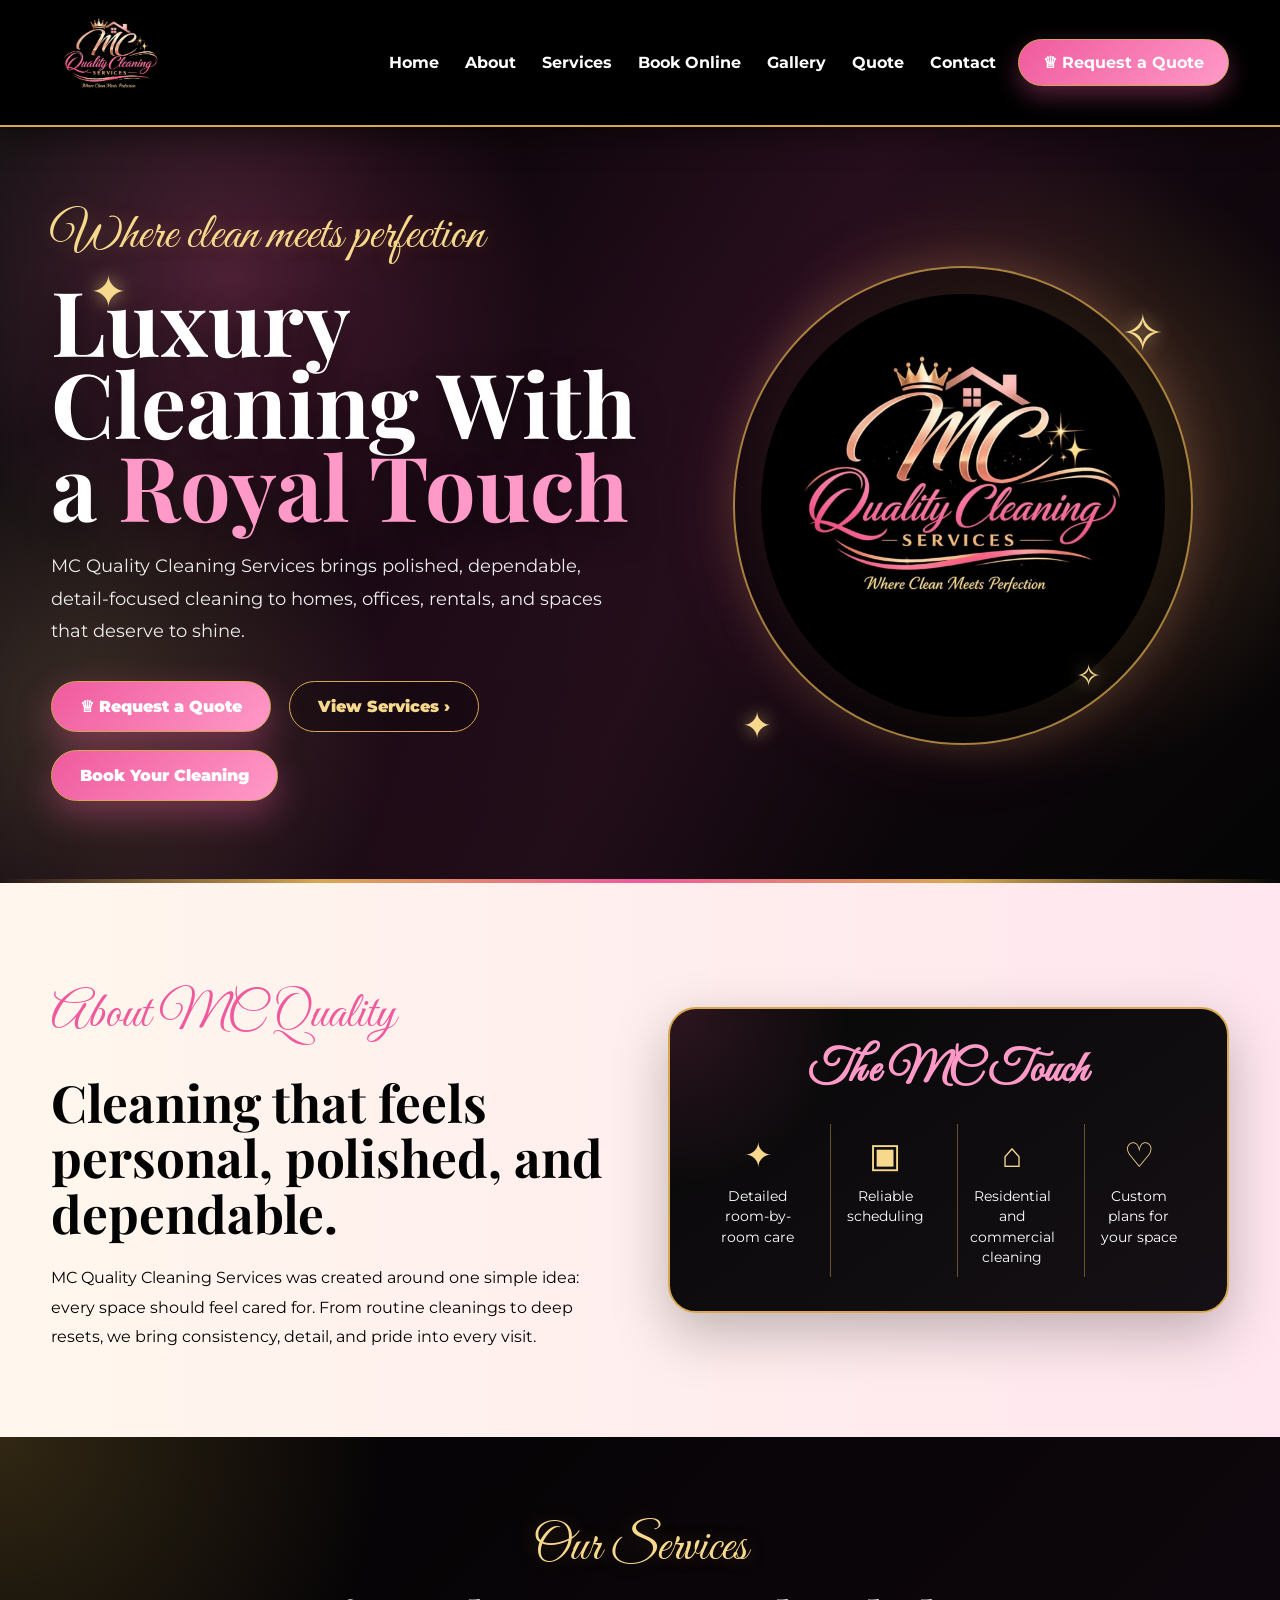
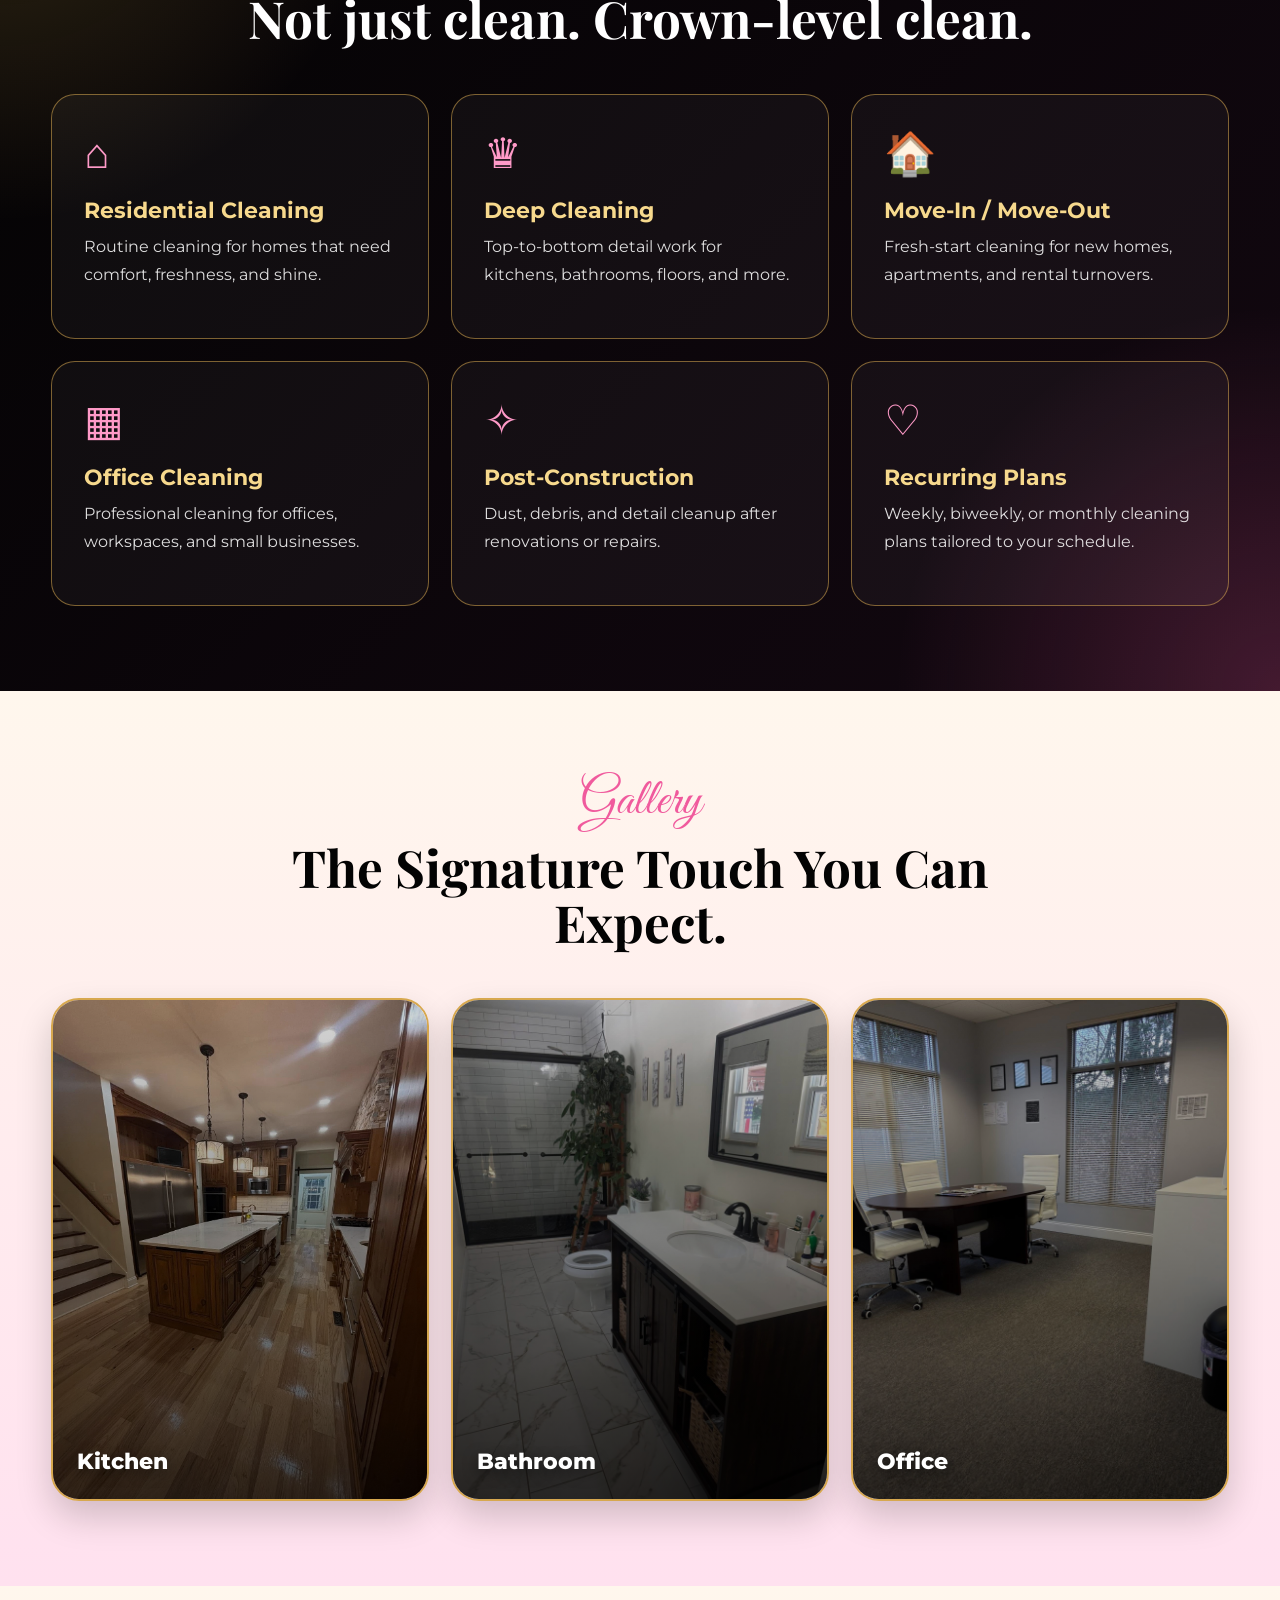
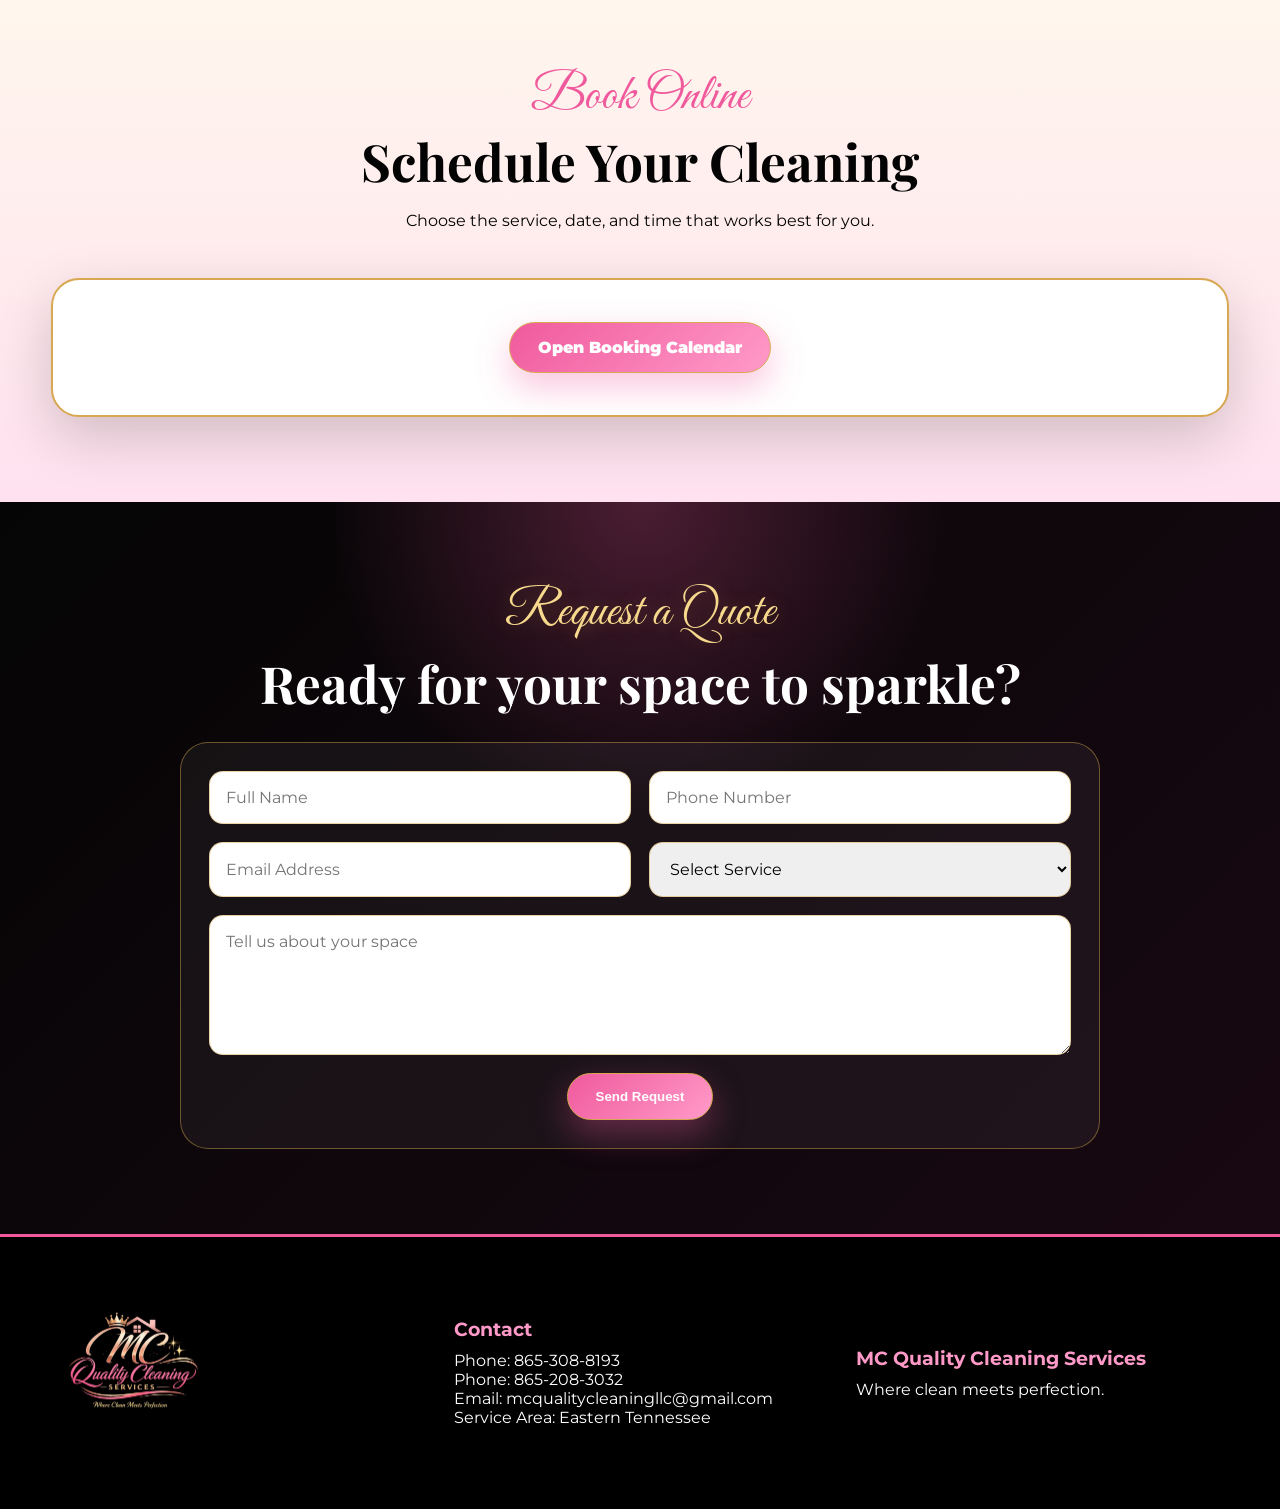
<file: index.html>
<!DOCTYPE html>
<html lang="en">
<head>
  <meta charset="UTF-8" />
  <meta name="viewport" content="width=device-width, initial-scale=1.0" />

  <title>MC Quality Cleaning Services</title>

  <link rel="preconnect" href="https://fonts.googleapis.com">
  <link rel="preconnect" href="https://fonts.gstatic.com" crossorigin>
  <link href="https://fonts.googleapis.com/css2?family=Great+Vibes&family=Playfair+Display:wght@600;700;800&family=Montserrat:wght@400;600;700;800;900&display=swap" rel="stylesheet">

  <style>
    :root {
      --black: #030303;
      --charcoal: #10080d;
      --pink: #f05a9d;
      --rose: #ff9ac8;
      --gold: #d7a84f;
      --soft-gold: #f7d98d;
      --cream: #fff7ed;
      --white: #ffffff;
      --blush: #ffe1ef;
    }

    * {
      margin: 0;
      padding: 0;
      box-sizing: border-box;
    }

    html {
      scroll-behavior: smooth;
    }

    body {
      font-family: "Montserrat", sans-serif;
      color: var(--black);
      background: var(--cream);
      overflow-x: hidden;
    }

    .container {
      width: min(1180px, 92%);
      margin: auto;
    }

    /* NAV */

    .top-bar {
      position: sticky;
      top: 0;
      z-index: 999;
      background: #000;
      border-bottom: 2px solid var(--gold);
      box-shadow: 0 10px 30px rgba(0,0,0,.45);
    }

    .nav-wrap {
      min-height: 86px;
      display: flex;
      align-items: center;
      justify-content: space-between;
      position: relative;
    }

    .brand img {
      width: 120px;
      display: block;
    }

    .menu-check {
      display: none;
    }

    .menu-toggle {
      display: none;
      color: var(--white);
      font-size: 34px;
      cursor: pointer;
    }

    .nav-menu {
      display: flex;
      align-items: center;
      gap: 18px;
    }

    .nav-menu a,
    .gallery-summary {
      color: var(--white);
      text-decoration: none;
      font-weight: 700;
      padding: 8px 4px;
      position: relative;
      cursor: pointer;
      list-style: none;
      display: inline-block;
    }

    .gallery-summary::-webkit-details-marker {
      display: none;
    }

    .nav-menu a::after,
    .gallery-summary::after {
      content: "";
      position: absolute;
      left: 0;
      bottom: 0;
      width: 0;
      height: 3px;
      background: var(--pink);
      transition: .25s;
    }

    .nav-menu a:hover,
    .gallery-summary:hover {
      color: var(--rose);
    }

    .nav-menu a:hover::after,
    .gallery-summary:hover::after {
      width: 100%;
    }

    .gallery-dropdown {
      position: relative;
    }

    .gallery-menu {
      display: none;
      position: absolute;
      top: 36px;
      left: 0;
      min-width: 170px;
      background: #000;
      border: 1px solid var(--gold);
      border-radius: 16px;
      padding: 10px;
      box-shadow: 0 14px 30px rgba(0,0,0,.45);
      z-index: 1000;
    }

    .gallery-dropdown[open] .gallery-menu {
      display: block;
    }

    .gallery-menu a {
      display: block;
      padding: 10px 14px;
      border-radius: 12px;
      white-space: nowrap;
    }

    .gallery-menu a::after {
      display: none;
    }

    .gallery-menu a:hover {
      background: linear-gradient(135deg, var(--pink), var(--rose));
      color: var(--white);
    }

    .nav-cta {
      background: linear-gradient(135deg, var(--pink), var(--rose));
      padding: 13px 24px !important;
      border-radius: 999px;
      color: var(--white) !important;
      border: 1px solid var(--gold);
      box-shadow: 0 10px 24px rgba(240,90,157,.35);
    }

    .nav-cta::after {
      display: none;
    }

    /* HERO */

    .hero {
      position: relative;
      min-height: 84vh;
      display: flex;
      align-items: center;
      color: var(--white);
      overflow: hidden;
      background:
        radial-gradient(circle at 18% 20%, rgba(240,90,157,.28), transparent 26%),
        radial-gradient(circle at 82% 45%, rgba(216,168,79,.28), transparent 28%),
        linear-gradient(135deg, #020202 0%, #160812 45%, #050505 100%);
    }

    .hero::before {
      content: "";
      position: absolute;
      inset: 0;
      background:
        linear-gradient(115deg, rgba(255,255,255,.06), transparent 25%, rgba(240,90,157,.08) 55%, transparent 75%),
        radial-gradient(circle at 8% 78%, rgba(247,217,141,.18), transparent 22%);
      pointer-events: none;
    }

    .hero::after {
      content: "";
      position: absolute;
      left: 0;
      right: 0;
      bottom: 0;
      height: 4px;
      background: linear-gradient(90deg, transparent, var(--gold), var(--pink), var(--gold), transparent);
    }

    .hero-content {
      position: relative;
      z-index: 2;
      display: grid;
      grid-template-columns: 1.05fr .95fr;
      gap: 60px;
      align-items: center;
      padding: 80px 0;
    }

    .script-line {
      font-family: "Great Vibes", cursive;
      color: var(--soft-gold);
      font-size: clamp(2.1rem, 4vw, 4rem);
      line-height: 1;
      margin-bottom: 18px;
      text-shadow: 0 0 20px rgba(216,168,79,.25);
    }

    .hero h1 {
      font-family: "Playfair Display", serif;
      font-size: clamp(3.2rem, 7vw, 6.7rem);
      line-height: .92;
      max-width: 760px;
      margin-bottom: 24px;
      text-shadow: 0 10px 30px rgba(0,0,0,.5);
    }

    .hero h1 span {
      color: var(--rose);
    }

    .hero-text {
      max-width: 660px;
      font-size: 1.12rem;
      line-height: 1.8;
      color: rgba(255,255,255,.92);
    }

    .hero-buttons {
      margin-top: 34px;
      display: flex;
      gap: 18px;
      flex-wrap: wrap;
    }

    .btn {
      display: inline-block;
      border-radius: 999px;
      padding: 15px 28px;
      font-weight: 900;
      text-decoration: none;
      transition: .25s;
    }

    .btn-pink {
      background: linear-gradient(135deg, var(--pink), var(--rose));
      color: var(--white);
      border: 1px solid var(--gold);
      box-shadow: 0 14px 34px rgba(240,90,157,.35);
    }

    .btn-gold {
      color: var(--soft-gold);
      border: 1px solid var(--gold);
      background: rgba(0,0,0,.25);
    }

    .btn:hover {
      transform: translateY(-3px);
    }

    .hero-logo-wrap {
      position: relative;
      display: grid;
      place-items: center;
    }

    .hero-logo-glow {
      position: absolute;
      width: 470px;
      height: 470px;
      border-radius: 50%;
      background:
        radial-gradient(circle, rgba(240,90,157,.26), transparent 58%),
        radial-gradient(circle, rgba(216,168,79,.24), transparent 70%);
      filter: blur(4px);
    }

    .hero-logo-card {
      position: relative;
      width: min(460px, 92vw);
      padding: 26px;
      border-radius: 50%;
      border: 2px solid rgba(216,168,79,.75);
      background: rgba(0,0,0,.35);
      box-shadow:
        0 0 40px rgba(216,168,79,.18),
        0 0 80px rgba(240,90,157,.13);
    }

    .hero-logo-card img {
      width: 100%;
      border-radius: 50%;
      display: block;
    }

    .sparkle {
      position: absolute;
      color: var(--soft-gold);
      text-shadow: 0 0 18px rgba(247,217,141,.7);
      z-index: 3;
    }

    .s1 { top: 18%; left: 7%; font-size: 44px; }
    .s2 { top: 23%; right: 9%; font-size: 52px; }
    .s3 { bottom: 18%; left: 58%; font-size: 36px; }
    .s4 { bottom: 25%; right: 14%; font-size: 30px; }

    /* ABOUT */

    .section {
      padding: 85px 0;
    }

    .about-section {
      background:
        linear-gradient(90deg, rgba(255,247,237,.95), rgba(255,225,239,.78));
    }

    .split {
      display: grid;
      grid-template-columns: 1fr 1fr;
      gap: 55px;
      align-items: center;
    }

    .script-dark {
      font-family: "Great Vibes", cursive;
      color: var(--pink);
      font-size: clamp(2rem, 4vw, 3.5rem);
      line-height: 1;
      margin-bottom: 12px;
    }

    h2 {
      font-family: "Playfair Display", serif;
      font-size: clamp(2.4rem, 4vw, 4rem);
      line-height: 1.08;
      margin-bottom: 22px;
    }

    .about-section p {
      line-height: 1.85;
    }

    .touch-card {
      background:
        radial-gradient(circle at top left, rgba(240,90,157,.16), transparent 28%),
        linear-gradient(145deg, #080808, #151015);
      color: var(--white);
      border: 2px solid var(--gold);
      border-radius: 28px;
      padding: 34px;
      box-shadow: 0 20px 55px rgba(0,0,0,.25);
    }

    .touch-card h3 {
      font-family: "Great Vibes", cursive;
      color: var(--rose);
      font-size: 2.8rem;
      text-align: center;
      margin-bottom: 25px;
    }

    .touch-items {
      display: grid;
      grid-template-columns: repeat(4, 1fr);
      gap: 18px;
      text-align: center;
    }

    .touch-item {
      border-left: 1px solid rgba(216,168,79,.45);
      padding: 10px;
    }

    .touch-item:first-child {
      border-left: none;
    }

    .touch-item span {
      display: block;
      color: var(--soft-gold);
      font-size: 34px;
      margin-bottom: 10px;
    }

    .touch-item p {
      font-size: .9rem;
      line-height: 1.4;
    }

    /* SERVICES */

    .services-section {
      background:
        radial-gradient(circle at top left, rgba(216,168,79,.22), transparent 25%),
        radial-gradient(circle at bottom right, rgba(240,90,157,.22), transparent 25%),
        linear-gradient(135deg, #030303, #130811);
      color: var(--white);
    }

    .section-title {
      text-align: center;
      max-width: 850px;
      margin: 0 auto 48px;
    }

    .service-grid {
      display: grid;
      grid-template-columns: repeat(3, 1fr);
      gap: 22px;
    }

    .service-card {
      background: rgba(255,255,255,.04);
      border: 1px solid rgba(216,168,79,.55);
      border-radius: 24px;
      padding: 32px;
      min-height: 245px;
      transition: .25s;
      position: relative;
      overflow: hidden;
    }

    .service-card::before {
      content: "";
      position: absolute;
      inset: 0;
      background: linear-gradient(135deg, rgba(240,90,157,.12), transparent 45%);
      opacity: 0;
      transition: .25s;
    }

    .service-card:hover {
      transform: translateY(-8px);
      border-color: var(--pink);
      box-shadow: 0 20px 45px rgba(0,0,0,.35);
    }

    .service-card:hover::before {
      opacity: 1;
    }

    .service-card span,
    .service-card h3,
    .service-card p {
      position: relative;
      z-index: 2;
    }

    .service-card span {
      color: var(--rose);
      font-size: 42px;
    }

    .service-card h3 {
      color: var(--soft-gold);
      margin: 18px 0 10px;
      font-size: 1.35rem;
    }

    .service-card p {
      color: rgba(255,255,255,.86);
      line-height: 1.7;
    }

    /* GALLERY */

    .gallery-section {
      background: linear-gradient(180deg, var(--cream), var(--blush));
    }

    .gallery-grid {
      display: grid;
      grid-template-columns: repeat(3, 1fr);
      gap: 22px;
    }

    .gallery-box {
      position: relative;
      overflow: hidden;
      min-height: 180px;
      border-radius: 28px;
      border: 2px solid var(--gold);
      box-shadow: 0 16px 35px rgba(0,0,0,.18);
      text-decoration: none;
      color: inherit;
    }

    .gallery-box img {
      width: 100%;
      height: 100%;
      object-fit: cover;
      display: block;
      transition: transform .4s ease;
    }

    .gallery-box:hover img {
      transform: scale(1.05);
    }

    .gallery-overlay {
      position: absolute;
      inset: 0;
      background:
        linear-gradient(
          to top,
          rgba(0,0,0,.75),
          rgba(0,0,0,.15)
        );
      display: flex;
      align-items: flex-end;
      padding: 24px;
    }

    .gallery-overlay h3 {
      color: var(--white);
      font-size: 1.4rem;
      font-weight: 800;
      text-shadow: 0 4px 14px rgba(0,0,0,.5);
    }

    /* BOOKING */

    .booking-section {
      background: linear-gradient(180deg, var(--cream), var(--blush));
      text-align: center;
    }

    .booking-box {
      background: #fff;
      border: 2px solid var(--gold);
      border-radius: 28px;
      padding: 42px;
      box-shadow: 0 20px 55px rgba(0,0,0,.18);
    }

    /* QUOTE */

    .quote-section {
      color: var(--white);
      background:
        radial-gradient(circle at 50% 0%, rgba(240,90,157,.28), transparent 32%),
        linear-gradient(135deg, #050505, #180812);
    }

    .quote-box {
      max-width: 920px;
      margin: auto;
      text-align: center;
    }

    form {
      display: grid;
      grid-template-columns: repeat(2, 1fr);
      gap: 18px;
      margin-top: 30px;
      background: rgba(255,255,255,.05);
      border: 1px solid rgba(216,168,79,.45);
      border-radius: 28px;
      padding: 28px;
    }

    input,
    select,
    textarea {
      padding: 16px;
      border-radius: 14px;
      border: 1px solid rgba(216,168,79,.5);
      font: inherit;
      outline: none;
    }

    textarea {
      min-height: 140px;
      grid-column: 1 / -1;
    }

    form button {
      border: none;
      cursor: pointer;
      grid-column: 1 / -1;
      justify-self: center;
    }

    /* FOOTER */

    .footer {
      background: #000;
      color: var(--white);
      padding: 50px 0;
      border-top: 3px solid var(--pink);
    }

    .footer-grid {
      display: grid;
      grid-template-columns: 1fr 1fr 1fr;
      gap: 30px;
      align-items: center;
    }

    .footer img {
      width: 165px;
    }

    .footer h3 {
      color: var(--rose);
      margin-bottom: 10px;
    }

    /* MOBILE */

    @media (max-width: 900px) {
      .menu-toggle {
        display: block;
      }

      .nav-menu {
        display: none;
        position: absolute;
        top: 86px;
        right: 0;
        flex-direction: column;
        align-items: stretch;
        gap: 10px;
        background: #000;
        border: 1px solid var(--gold);
        border-radius: 18px;
        width: 245px;
        padding: 18px;
      }

      .menu-check:checked ~ .nav-menu {
        display: flex;
      }

      .gallery-dropdown {
        width: 100%;
      }

      .gallery-menu {
        position: static;
        margin-top: 8px;
        min-width: 100%;
      }

      .hero-content,
      .split,
      .service-grid,
      .gallery-grid,
      .footer-grid,
      form {
        grid-template-columns: 1fr;
      }

      .hero-content {
        text-align: center;
        padding: 60px 0;
      }

      .hero-buttons {
        justify-content: center;
      }

      .hero-logo-card {
        width: min(340px, 85vw);
      }

      .touch-items {
        grid-template-columns: repeat(2, 1fr);
      }

      .touch-item {
        border-left: none;
        border-top: 1px solid rgba(216,168,79,.35);
      }

      .hero h1 {
        letter-spacing: -1px;
      }
    }

    @media (max-width: 520px) {
      .brand img {
        width: 100px;
      }

      .hero h1 {
        font-size: 3rem;
      }

      .touch-items {
        grid-template-columns: 1fr;
      }

      .section {
        padding: 65px 0;
      }
    }
  </style>
</head>

<body>

<header class="top-bar">
  <div class="container nav-wrap">
    <a href="#home" class="brand">
      <img src="assets/mc-logo.JPEG" alt="MC Quality Cleaning Services Logo">
    </a>

    <input type="checkbox" id="menuCheck" class="menu-check">
    <label for="menuCheck" class="menu-toggle">☰</label>

    <nav class="nav-menu">
      <a href="#home">Home</a>
      <a href="#about">About</a>
      <a href="#services">Services</a>
      <a href="#booking">Book Online</a>

      <details class="gallery-dropdown">
        <summary class="gallery-summary">Gallery</summary>
        <div class="gallery-menu">
          <a href="kitchen.html">Kitchen</a>
          <a href="bathroom.html">Bathroom</a>
          <a href="office.html">Office</a>
        </div>
      </details>

      <a href="#quote">Quote</a>
      <a href="#contact">Contact</a>
      <a href="#quote" class="nav-cta">♕ Request a Quote</a>
    </nav>
  </div>
</header>

<section id="home" class="hero">
  <div class="sparkle s1">✦</div>
  <div class="sparkle s2">✧</div>
  <div class="sparkle s3">✦</div>
  <div class="sparkle s4">✧</div>

  <div class="container hero-content">
    <div>
      <p class="script-line">Where clean meets perfection</p>

      <h1>
        Luxury Cleaning With a <span>Royal Touch</span>
      </h1>

      <p class="hero-text">
        MC Quality Cleaning Services brings polished, dependable, detail-focused cleaning
        to homes, offices, rentals, and spaces that deserve to shine.
      </p>

      <div class="hero-buttons">
        <a href="#quote" class="btn btn-pink">♕ Request a Quote</a>
        <a href="#services" class="btn btn-gold">View Services ›</a>
        <a href="http://mc-quality-cleaning.square.site/" target="_blank" class="btn btn-pink">
          Book Your Cleaning
        </a>
      </div>
    </div>

    <div class="hero-logo-wrap">
      <div class="hero-logo-glow"></div>

      <div class="hero-logo-card">
        <img src="assets/mc-logo.JPEG" alt="MC Quality Cleaning Services Logo">
      </div>
    </div>
  </div>
</section>

<section id="about" class="section about-section">
  <div class="container split">
    <div>
      <p class="script-dark">About MC Quality</p>

      <h2>
        Cleaning that feels personal, polished, and dependable.
      </h2>

      <p>
        MC Quality Cleaning Services was created around one simple idea:
        every space should feel cared for. From routine cleanings to deep resets,
        we bring consistency, detail, and pride into every visit.
      </p>
    </div>

    <div class="touch-card">
      <h3>The MC Touch</h3>

      <div class="touch-items">
        <div class="touch-item">
          <span>✦</span>
          <p>Detailed room-by-room care</p>
        </div>

        <div class="touch-item">
          <span>▣</span>
          <p>Reliable scheduling</p>
        </div>

        <div class="touch-item">
          <span>⌂</span>
          <p>Residential and commercial cleaning</p>
        </div>

        <div class="touch-item">
          <span>♡</span>
          <p>Custom plans for your space</p>
        </div>
      </div>
    </div>
  </div>
</section>

<section id="services" class="section services-section">
  <div class="container">
    <div class="section-title">
      <p class="script-line">Our Services</p>
      <h2>Not just clean. Crown-level clean.</h2>
    </div>

    <div class="service-grid">
      <div class="service-card">
        <span>⌂</span>
        <h3>Residential Cleaning</h3>
        <p>Routine cleaning for homes that need comfort, freshness, and shine.</p>
      </div>

      <div class="service-card">
        <span>♛</span>
        <h3>Deep Cleaning</h3>
        <p>Top-to-bottom detail work for kitchens, bathrooms, floors, and more.</p>
      </div>

      <div class="service-card">
        <span>🏠</span>
        <h3>Move-In / Move-Out</h3>
        <p>Fresh-start cleaning for new homes, apartments, and rental turnovers.</p>
      </div>

      <div class="service-card">
        <span>▦</span>
        <h3>Office Cleaning</h3>
        <p>Professional cleaning for offices, workspaces, and small businesses.</p>
      </div>

      <div class="service-card">
        <span>✧</span>
        <h3>Post-Construction</h3>
        <p>Dust, debris, and detail cleanup after renovations or repairs.</p>
      </div>

      <div class="service-card">
        <span>♡</span>
        <h3>Recurring Plans</h3>
        <p>Weekly, biweekly, or monthly cleaning plans tailored to your schedule.</p>
      </div>
    </div>
  </div>
</section>

<section id="gallery" class="section gallery-section">
  <div class="container">
    <div class="section-title">
      <p class="script-dark">Gallery</p>
      <h2>The Signature Touch You Can Expect.</h2>
    </div>

    <div class="gallery-grid">

      <a href="kitchen.html" class="gallery-box">
        <img src="assets/IMG_0409.jpeg" alt="Kitchen Cleaning">
        <div class="gallery-overlay">
          <h3>Kitchen</h3>
        </div>
      </a>

      <a href="bathroom.html" class="gallery-box">
        <img src="assets/IMG_9296.JPEG" alt="Bathroom Cleaning">
        <div class="gallery-overlay">
          <h3>Bathroom</h3>
        </div>
      </a>

      <a href="office.html" class="gallery-box">
        <img src="assets/IMG_9297.JPEG" alt="Office Cleaning">
        <div class="gallery-overlay">
          <h3>Office</h3>
        </div>
      </a>

    </div>
  </div>
</section>

<section id="booking" class="section booking-section">
  <div class="container">
    <div class="section-title">
      <p class="script-dark">Book Online</p>
      <h2>Schedule Your Cleaning</h2>
      <p>Choose the service, date, and time that works best for you.</p>
    </div>

    <div class="booking-box">
      <a href="http://mc-quality-cleaning.square.site/" target="_blank" class="btn btn-pink">
        Open Booking Calendar
      </a>
    </div>
  </div>
</section>

<section id="quote" class="section quote-section">
  <div class="container">
    <div class="quote-box">
      <p class="script-line">Request a Quote</p>

      <h2>Ready for your space to sparkle?</h2>

      <form action="https://api.web3forms.com/submit" method="POST">
        <input type="hidden" name="access_key" value="490d614a-5af8-4980-935e-e61d4a7e421d">

        <input type="text" name="name" placeholder="Full Name" required>
        <input type="tel" name="phone" placeholder="Phone Number">
        <input type="email" name="email" placeholder="Email Address" required>

        <select name="service" required>
          <option value="">Select Service</option>
          <option>Residential Cleaning</option>
          <option>Deep Cleaning</option>
          <option>Move-In / Move-Out</option>
          <option>Office Cleaning</option>
          <option>Post-Construction</option>
          <option>Recurring Cleaning</option>
        </select>

        <textarea name="message" placeholder="Tell us about your space"></textarea>

        <button class="btn btn-pink" type="submit">
          Send Request
        </button>
      </form>
    </div>
  </div>
</section>

<footer id="contact" class="footer">
  <div class="container footer-grid">
    <img src="assets/mc-logo.JPEG" alt="MC Quality Cleaning Services Logo">

    <div>
      <h3>Contact</h3>
      <p>Phone: 865-308-8193</p>
      <p>Phone: 865-208-3032</p>
      <p>Email: mcqualitycleaningllc@gmail.com</p>
      <p>Service Area: Eastern Tennessee</p>
    </div>

    <div>
      <h3>MC Quality Cleaning Services</h3>
      <p>Where clean meets perfection.</p>
    </div>
  </div>
</footer>

</body>
</html>
</file>
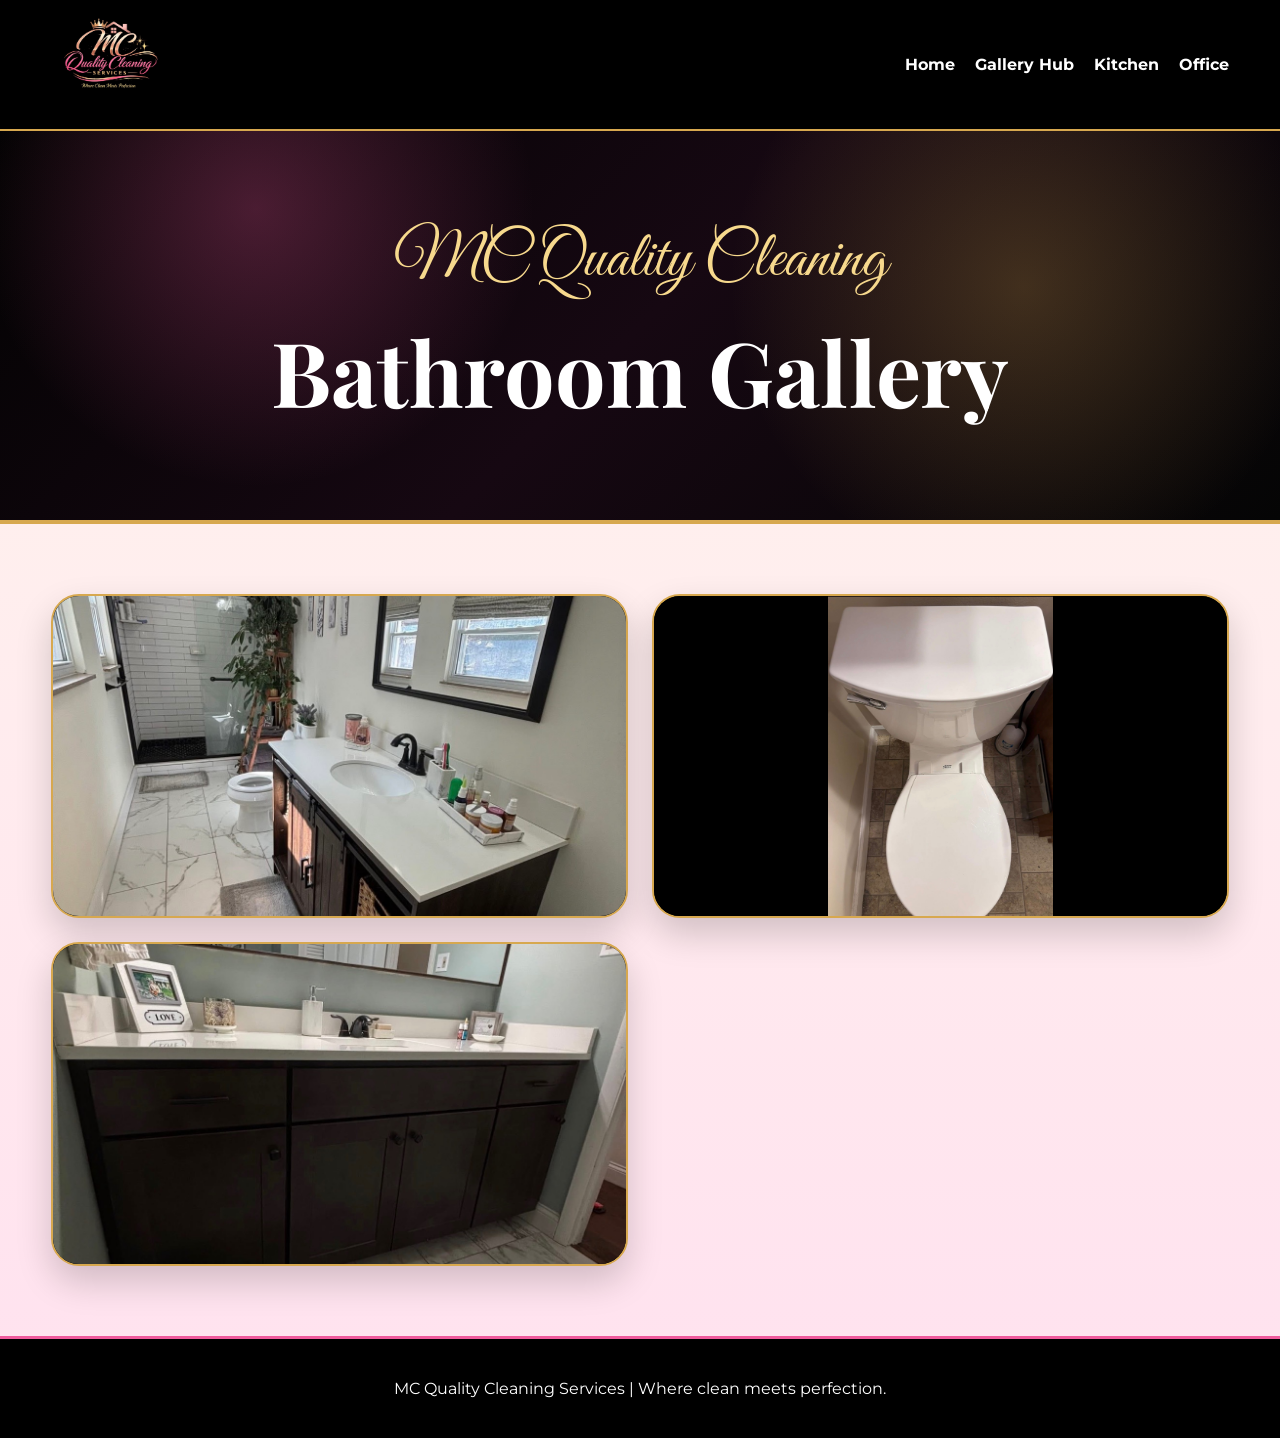
<file: bathroom.html>
<!DOCTYPE html>
<html lang="en">
<head>
  <meta charset="UTF-8" />
  <meta name="viewport" content="width=device-width, initial-scale=1.0" />

  <title>Bathroom Gallery | MC Quality Cleaning</title>

  <link rel="preconnect" href="https://fonts.googleapis.com">
  <link rel="preconnect" href="https://fonts.gstatic.com" crossorigin>
  <link href="https://fonts.googleapis.com/css2?family=Great+Vibes&family=Playfair+Display:wght@600;700;800&family=Montserrat:wght@400;600;700;800;900&display=swap" rel="stylesheet">

  <style>

    :root {
      --black: #030303;
      --pink: #f05a9d;
      --rose: #ff9ac8;
      --gold: #d7a84f;
      --soft-gold: #f7d98d;
      --cream: #fff7ed;
      --white: #ffffff;
      --blush: #ffe1ef;
    }

    * {
      margin: 0;
      padding: 0;
      box-sizing: border-box;
    }

    body {
      font-family: "Montserrat", sans-serif;
      background: linear-gradient(180deg, var(--cream), var(--blush));
      color: var(--black);
    }

    .container {
      width: min(1180px, 92%);
      margin: auto;
    }

    .top-bar {
      position: sticky;
      top: 0;
      z-index: 999;
      background: #000;
      border-bottom: 2px solid var(--gold);
    }

    .nav-wrap {
      min-height: 86px;
      display: flex;
      justify-content: space-between;
      align-items: center;
    }

    .brand img {
      width: 120px;
    }

    .nav-menu {
      display: flex;
      align-items: center;
      gap: 20px;
    }

    .nav-menu a {
      color: var(--white);
      text-decoration: none;
      font-weight: 700;
    }

    .nav-menu a:hover {
      color: var(--rose);
    }

    .hero-gallery {
      padding: 90px 0;
      text-align: center;
      color: var(--white);
      background:
        radial-gradient(circle at 20% 20%, rgba(240,90,157,.28), transparent 26%),
        radial-gradient(circle at 80% 40%, rgba(216,168,79,.25), transparent 28%),
        linear-gradient(135deg, #020202, #160812, #050505);
      border-bottom: 4px solid var(--gold);
    }

    .script-line {
      font-family: "Great Vibes", cursive;
      color: var(--soft-gold);
      font-size: clamp(2.2rem, 5vw, 4rem);
      margin-bottom: 10px;
    }

    h1 {
      font-family: "Playfair Display", serif;
      font-size: clamp(3rem, 7vw, 6rem);
    }

    .gallery-page {
      padding: 70px 0;
    }

    .gallery-grid {
      display: grid;
      grid-template-columns: repeat(2, 1fr);
      gap: 24px;
    }

    .gallery-box {
      overflow: hidden;
      border-radius: 28px;
      border: 2px solid var(--gold);
      box-shadow: 0 16px 35px rgba(0,0,0,.18);
      background: #000;
    }

    .gallery-box img {
      width: 100%;
      height: 320px;
      object-fit: cover;
      display: block;
      transition: transform .4s ease;
    }
    .contain-image img {
  object-fit: contain;
  background: #000;
}

    .gallery-box:hover img {
      transform: scale(1.05);
    }

    .footer {
      background: #000;
      color: var(--white);
      padding: 40px 0;
      text-align: center;
      border-top: 3px solid var(--pink);
    }

    @media (max-width: 800px) {
      .gallery-grid {
        grid-template-columns: 1fr;
      }
    }

  </style>
</head>

<body>

<header class="top-bar">
  <div class="container nav-wrap">

    <a href="index.html" class="brand">
      <img src="assets/mc-logo.JPEG">
    </a>

    <nav class="nav-menu">
      <a href="index.html">Home</a>
      <a href="gallery.html">Gallery Hub</a>
      <a href="kitchen.html">Kitchen</a>
      <a href="office.html">Office</a>
    </nav>

  </div>
</header>

<section class="hero-gallery">
  <div class="container">
    <p class="script-line">MC Quality Cleaning</p>
    <h1>Bathroom Gallery</h1>
  </div>
</section>

<section class="gallery-page">
  <div class="container">

    <div class="gallery-grid">

      <div class="gallery-box">
        <img src="assets/IMG_0412.jpeg">
      </div>

     <div class="gallery-box contain-image">
  <img src="assets/bathroom/bathroom_2.JPEG" alt="Bathroom Cleaning">
</div>

      <div class="gallery-box">
        <img src="assets/bathroom/bathroom_3.JPEG">
      </div>

    </div>

  </div>
</section>

<footer class="footer">
  <p>MC Quality Cleaning Services | Where clean meets perfection.</p>
</footer>

</body>
</html>
</file>
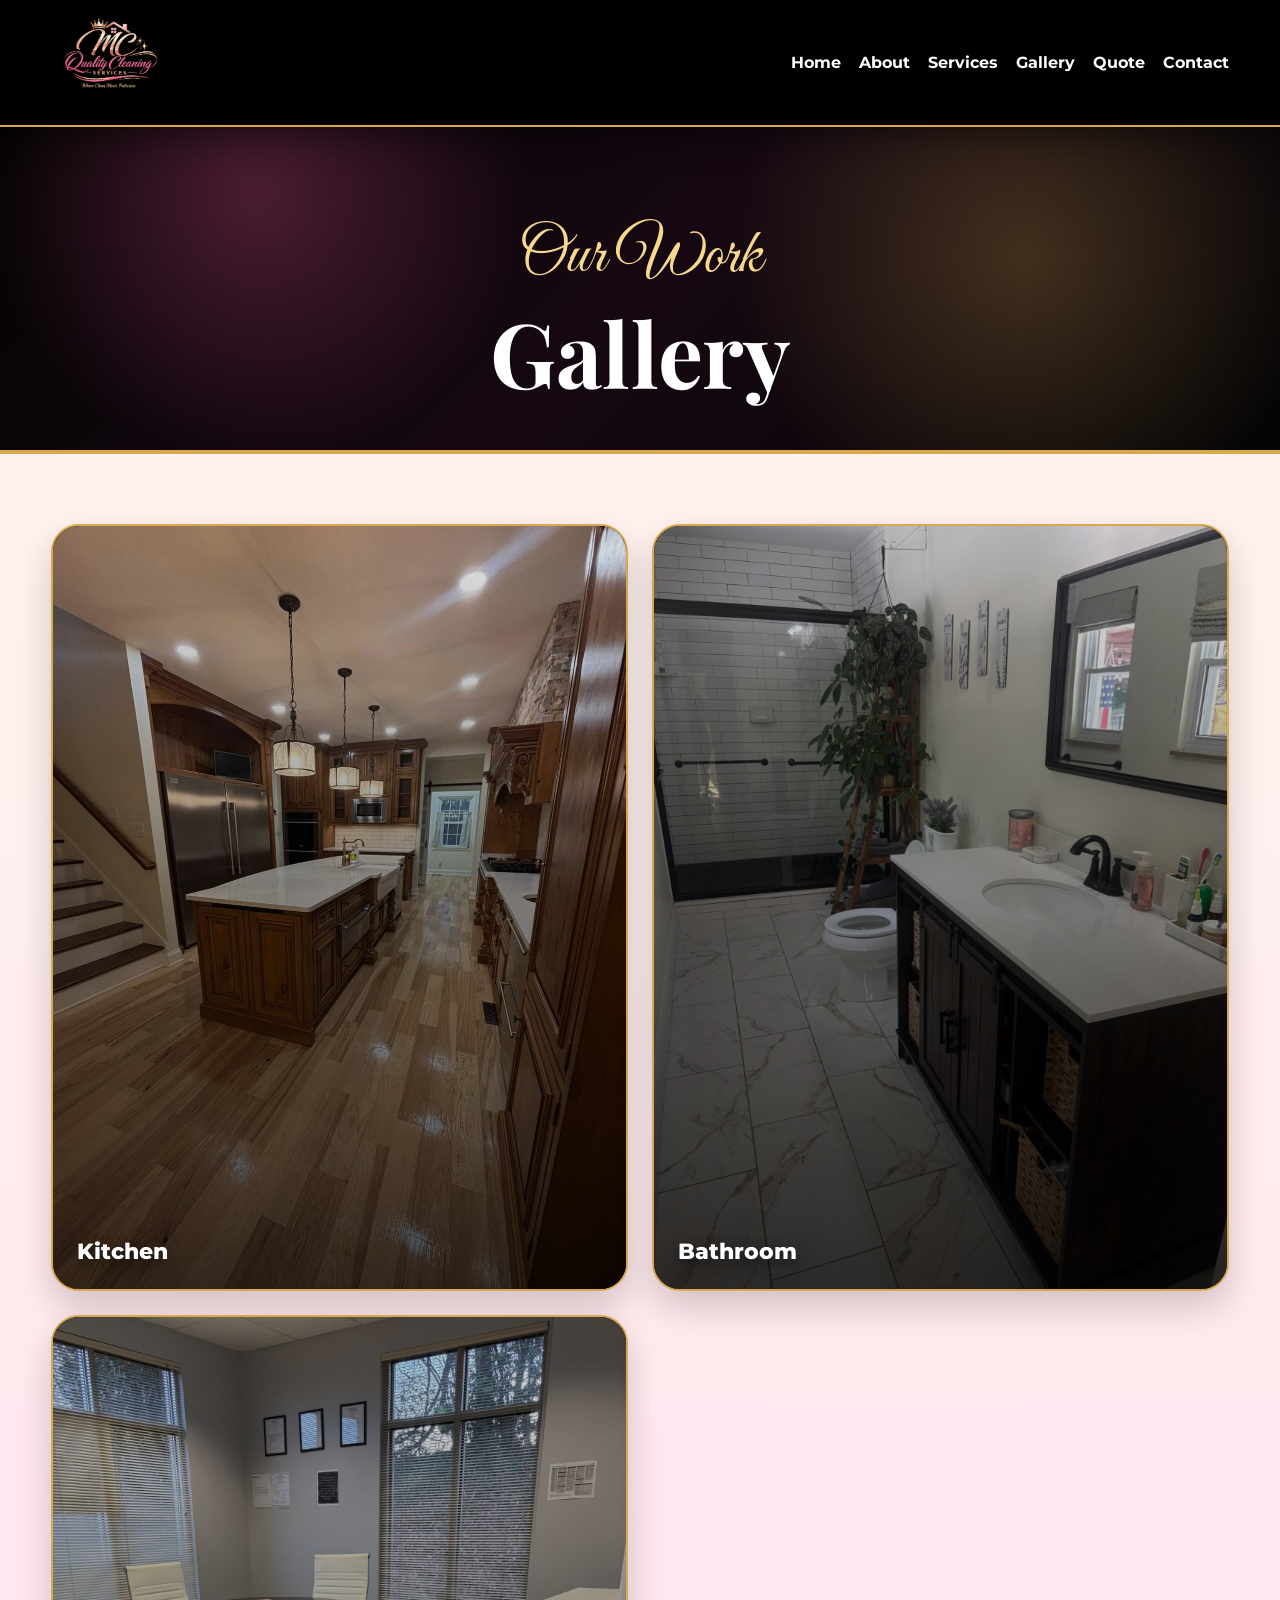
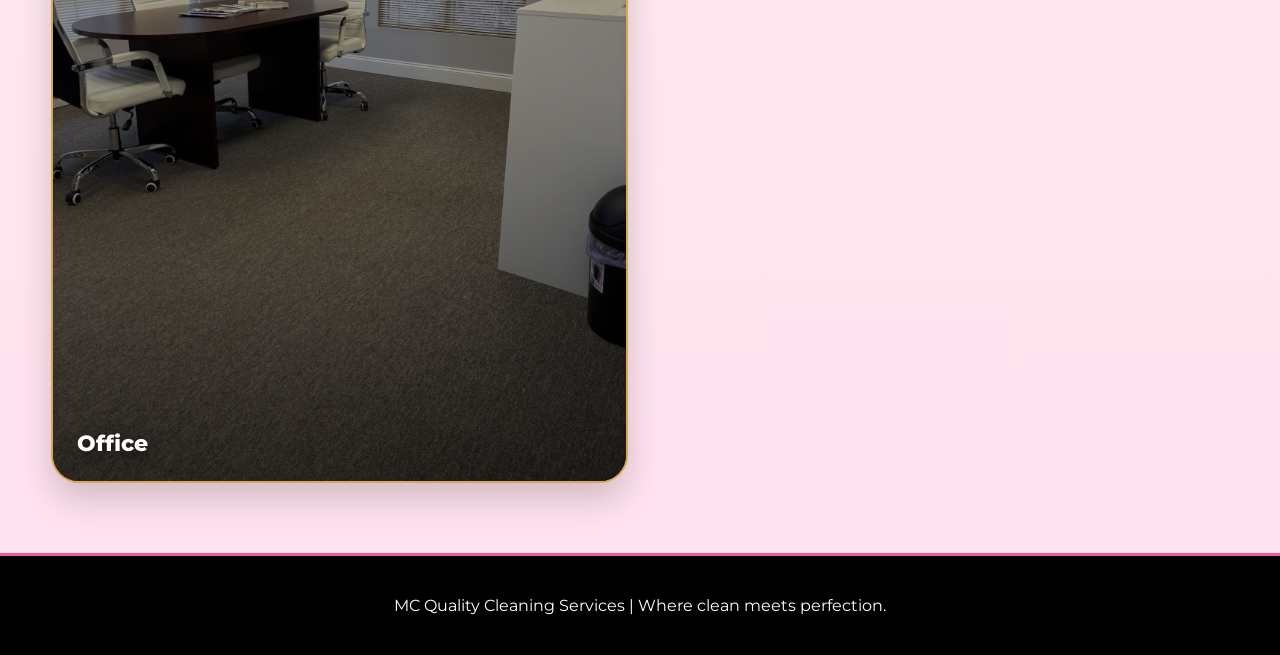
<file: gallery.html>
<!DOCTYPE html>
<html lang="en">
<head>
  <meta charset="UTF-8" />
  <meta name="viewport" content="width=device-width, initial-scale=1.0" />

  <title>Gallery | MC Quality Cleaning Services</title>

  <link rel="preconnect" href="https://fonts.googleapis.com">
  <link rel="preconnect" href="https://fonts.gstatic.com" crossorigin>
  <link href="https://fonts.googleapis.com/css2?family=Great+Vibes&family=Playfair+Display:wght@600;700;800&family=Montserrat:wght@400;600;700;800;900&display=swap" rel="stylesheet">

  <style>
    :root {
      --black: #030303;
      --pink: #f05a9d;
      --rose: #ff9ac8;
      --gold: #d7a84f;
      --soft-gold: #f7d98d;
      --cream: #fff7ed;
      --white: #ffffff;
      --blush: #ffe1ef;
    }

    * {
      margin: 0;
      padding: 0;
      box-sizing: border-box;
    }

    body {
      font-family: "Montserrat", sans-serif;
      background: linear-gradient(180deg, var(--cream), var(--blush));
      color: var(--black);
    }

    .container {
      width: min(1180px, 92%);
      margin: auto;
    }

    .top-bar {
      position: sticky;
      top: 0;
      z-index: 999;
      background: #000;
      border-bottom: 2px solid var(--gold);
      box-shadow: 0 10px 30px rgba(0,0,0,.45);
    }

    .nav-wrap {
      min-height: 86px;
      display: flex;
      align-items: center;
      justify-content: space-between;
    }

    .brand img {
      width: 120px;
      display: block;
    }

    .nav-menu {
      display: flex;
      align-items: center;
      gap: 18px;
    }

    .nav-menu a {
      color: var(--white);
      text-decoration: none;
      font-weight: 700;
    }

    .nav-menu a:hover {
      color: var(--rose);
    }

    .hero-gallery {
      text-align: center;
      padding: 90px 0 55px;
      background:
        radial-gradient(circle at 20% 20%, rgba(240,90,157,.28), transparent 26%),
        radial-gradient(circle at 80% 40%, rgba(216,168,79,.25), transparent 28%),
        linear-gradient(135deg, #020202, #160812, #050505);
      color: var(--white);
      border-bottom: 4px solid var(--gold);
    }

    .script-line {
      font-family: "Great Vibes", cursive;
      color: var(--soft-gold);
      font-size: clamp(2.2rem, 5vw, 4.5rem);
      margin-bottom: 12px;
    }

    h1 {
      font-family: "Playfair Display", serif;
      font-size: clamp(3rem, 7vw, 6rem);
      line-height: .95;
    }

    .gallery-page {
      padding: 70px 0;
    }

    .gallery-grid {
      display: grid;
      grid-template-columns: repeat(2, 1fr);
      gap: 24px;
    }

    .gallery-box {
      position: relative;
      overflow: hidden;
      min-height: 260px;
      border-radius: 28px;
      border: 2px solid var(--gold);
      box-shadow: 0 16px 35px rgba(0,0,0,.18);
      background: #000;
    }

    .gallery-box img {
      width: 100%;
      height: 100%;
      object-fit: cover;
      display: block;
      transition: transform .4s ease;
    }

    .gallery-box:hover img {
      transform: scale(1.05);
    }

    .gallery-overlay {
      position: absolute;
      inset: 0;
      background: linear-gradient(to top, rgba(0,0,0,.72), rgba(0,0,0,.12));
      display: flex;
      align-items: flex-end;
      padding: 24px;
    }

    .gallery-overlay h3 {
      color: var(--white);
      font-size: 1.4rem;
      font-weight: 800;
      text-shadow: 0 4px 14px rgba(0,0,0,.5);
    }

    .footer {
      background: #000;
      color: var(--white);
      padding: 40px 0;
      border-top: 3px solid var(--pink);
      text-align: center;
    }

    @media (max-width: 800px) {
      .nav-menu {
        gap: 12px;
        font-size: .9rem;
      }

      .gallery-grid {
        grid-template-columns: 1fr;
      }

      .gallery-box {
        min-height: 220px;
      }
    }
  </style>
</head>

<body>

<header class="top-bar">
  <div class="container nav-wrap">
    <a href="index.html" class="brand">
      <img src="assets/mc-logo.JPEG" alt="MC Quality Cleaning Services Logo">
    </a>

    <nav class="nav-menu">
      <a href="index.html">Home</a>
      <a href="index.html#about">About</a>
      <a href="index.html#services">Services</a>
      <a href="gallery.html">Gallery</a>
      <a href="index.html#quote">Quote</a>
      <a href="index.html#contact">Contact</a>
    </nav>
  </div>
</header>

<section class="hero-gallery">
  <div class="container">
    <p class="script-line">Our Work</p>
    <h1>Gallery</h1>
  </div>
</section>

<section class="gallery-page">
  <div class="container">
    <div class="gallery-grid">

      <div class="gallery-box">
        <img src="assets/IMG_0409.jpeg" alt="Kitchen">
        <div class="gallery-overlay">
          <h3>Kitchen</h3>
        </div>
      </div>

      <div class="gallery-box">
        <img src="assets/IMG_9296.JPEG" alt="Bathroom">
        <div class="gallery-overlay">
          <h3>Bathroom</h3>
        </div>
      </div>

      <div class="gallery-box">
        <img src="assets/IMG_9297.JPEG" alt="Office">
        <div class="gallery-overlay">
          <h3>Office</h3>
        </div>
      </div>

     

    </div>
  </div>
</section>

<footer class="footer">
  <p>MC Quality Cleaning Services | Where clean meets perfection.</p>
</footer>

</body>
</html>
</file>
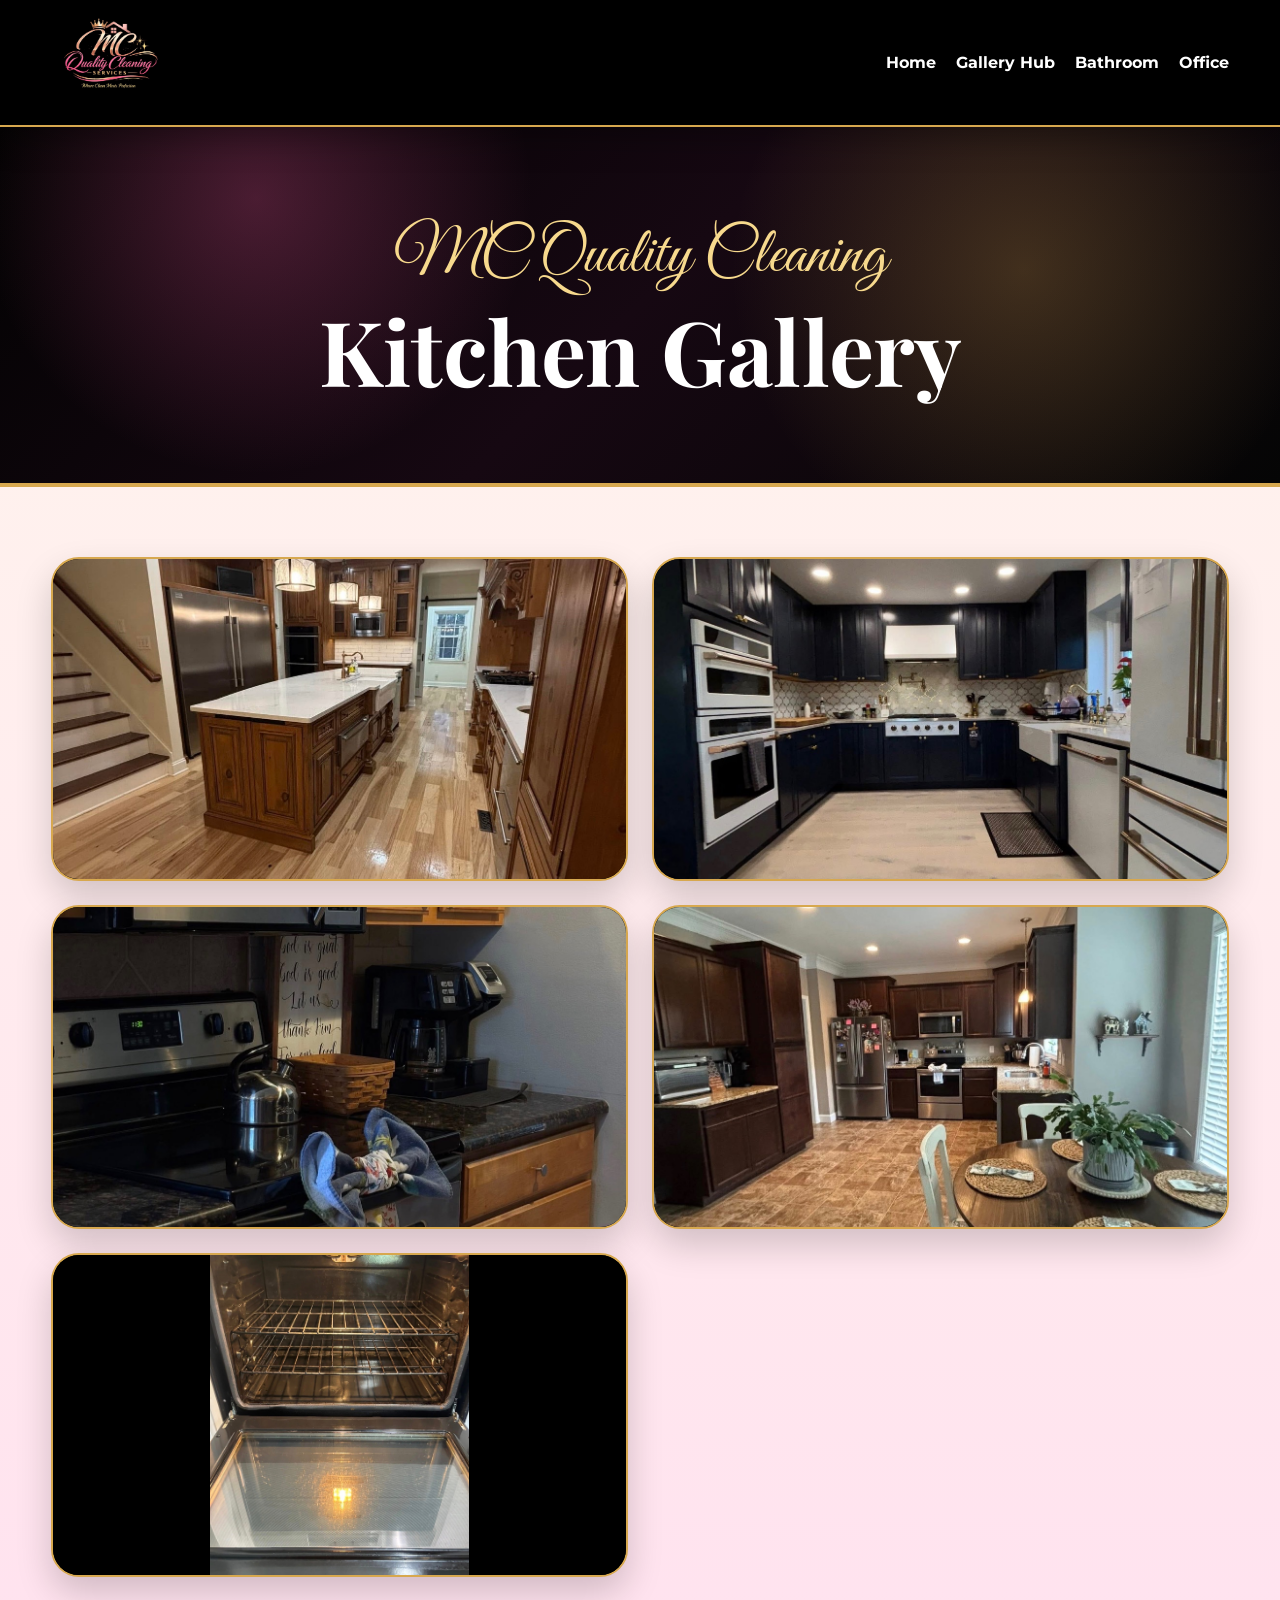
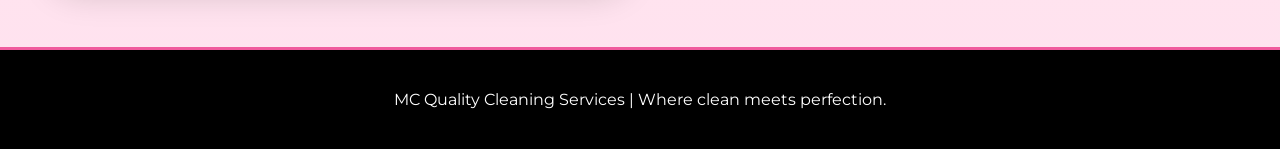
<file: kitchen.html>
<!DOCTYPE html>
<html lang="en">
<head>
  <meta charset="UTF-8" />
  <meta name="viewport" content="width=device-width, initial-scale=1.0" />

  <title>MC Quality Cleaning Services</title>

  <link rel="preconnect" href="https://fonts.googleapis.com">
  <link rel="preconnect" href="https://fonts.gstatic.com" crossorigin>
  <link href="https://fonts.googleapis.com/css2?family=Great+Vibes&family=Playfair+Display:wght@600;700;800&family=Montserrat:wght@400;600;700;800;900&display=swap" rel="stylesheet">

  <style>

    :root {
      --black: #030303;
      --charcoal: #10080d;
      --pink: #f05a9d;
      --rose: #ff9ac8;
      --gold: #d7a84f;
      --soft-gold: #f7d98d;
      --cream: #fff7ed;
      --white: #ffffff;
      --blush: #ffe1ef;
    }

    * {
      margin: 0;
      padding: 0;
      box-sizing: border-box;
    }

    body {
      font-family: "Montserrat", sans-serif;
      background: linear-gradient(180deg, var(--cream), var(--blush));
      color: var(--black);
    }

    .container {
      width: min(1180px, 92%);
      margin: auto;
    }

    /* NAV */

    .top-bar {
      position: sticky;
      top: 0;
      z-index: 999;
      background: #000;
      border-bottom: 2px solid var(--gold);
      box-shadow: 0 10px 30px rgba(0,0,0,.35);
    }

    .nav-wrap {
      min-height: 86px;
      display: flex;
      justify-content: space-between;
      align-items: center;
    }

    .brand img {
      width: 120px;
      display: block;
    }

    .nav-menu {
      display: flex;
      align-items: center;
      gap: 20px;
    }

    .nav-menu a {
      color: var(--white);
      text-decoration: none;
      font-weight: 700;
      transition: .25s;
    }

    .nav-menu a:hover {
      color: var(--rose);
    }

    /* HERO */

    .hero-gallery {
      padding: 90px 0;
      text-align: center;
      color: var(--white);

      background:
        radial-gradient(circle at 20% 20%, rgba(240,90,157,.28), transparent 26%),
        radial-gradient(circle at 80% 40%, rgba(216,168,79,.25), transparent 28%),
        linear-gradient(135deg, #020202, #160812, #050505);

      border-bottom: 4px solid var(--gold);
    }

    .script-line {
      font-family: "Great Vibes", cursive;
      color: var(--soft-gold);
      font-size: clamp(2.2rem, 5vw, 4rem);
      margin-bottom: 10px;
    }

    h1 {
      font-family: "Playfair Display", serif;
      font-size: clamp(3rem, 7vw, 6rem);
      line-height: .95;
    }

    /* GALLERY */

    .gallery-page {
      padding: 70px 0;
    }

    .gallery-grid {
      display: grid;
      grid-template-columns: repeat(2, 1fr);
      gap: 24px;
    }

    .gallery-box {
      overflow: hidden;
      border-radius: 28px;
      border: 2px solid var(--gold);
      box-shadow: 0 16px 35px rgba(0,0,0,.18);
      background: #000;
      transition: transform .25s;
    }

    .gallery-box:hover {
      transform: translateY(-4px);
    }

    .gallery-box img {
      width: 100%;
      height: 320px;
      object-fit: cover;
      display: block;
      transition: transform .4s ease;
    }

    .contain-image img {
      object-fit: contain;
      background: #000;
    }

    .gallery-box:hover img {
      transform: scale(1.05);
    }

    /* FOOTER */

    .footer {
      background: #000;
      color: var(--white);
      padding: 40px 0;
      text-align: center;
      border-top: 3px solid var(--pink);
    }

    /* MOBILE */

    @media (max-width: 800px) {

      .gallery-grid {
        grid-template-columns: 1fr;
      }

      .gallery-box img {
        height: 260px;
      }

      .nav-menu {
        gap: 12px;
        font-size: .9rem;
      }

    }

  </style>
</head>

<body>

<header class="top-bar">
  <div class="container nav-wrap">

    <a href="index.html" class="brand">
      <img src="assets/mc-logo.JPEG" alt="MC Quality Cleaning Logo">
    </a>

    <nav class="nav-menu">
      <a href="index.html">Home</a>
      <a href="gallery.html">Gallery Hub</a>
      <a href="bathroom.html">Bathroom</a>
      <a href="office.html">Office</a>
    </nav>

  </div>
</header>

<section class="hero-gallery">
  <div class="container">
    <p class="script-line">MC Quality Cleaning</p>
    <h1>Kitchen Gallery</h1>
  </div>
</section>

<section class="gallery-page">
  <div class="container">

    <div class="gallery-grid">

      <div class="gallery-box">
        <img src="assets/IMG_0409.jpeg" alt="Kitchen Cleaning">
      </div>

      <div class="gallery-box">
        <img src="assets/kitchen/kitchen_2.JPEG" alt="Kitchen Cleaning">
      </div>

      <div class="gallery-box">
        <img src="assets/kitchen/kitchen_4.JPEG" alt="Kitchen Cleaning">
      </div>

      <div class="gallery-box">
        <img src="assets/kitchen/kitchen_5.JPEG" alt="Kitchen Cleaning">
      </div>

      <div class="gallery-box contain-image">
        <img src="assets/kitchen/stove.JPEG" alt="Kitchen Stove Cleaning">
      </div>

    </div>

  </div>
</section>

<footer class="footer">
  <p>MC Quality Cleaning Services | Where clean meets perfection.</p>
</footer>

</body>
</html>
</file>
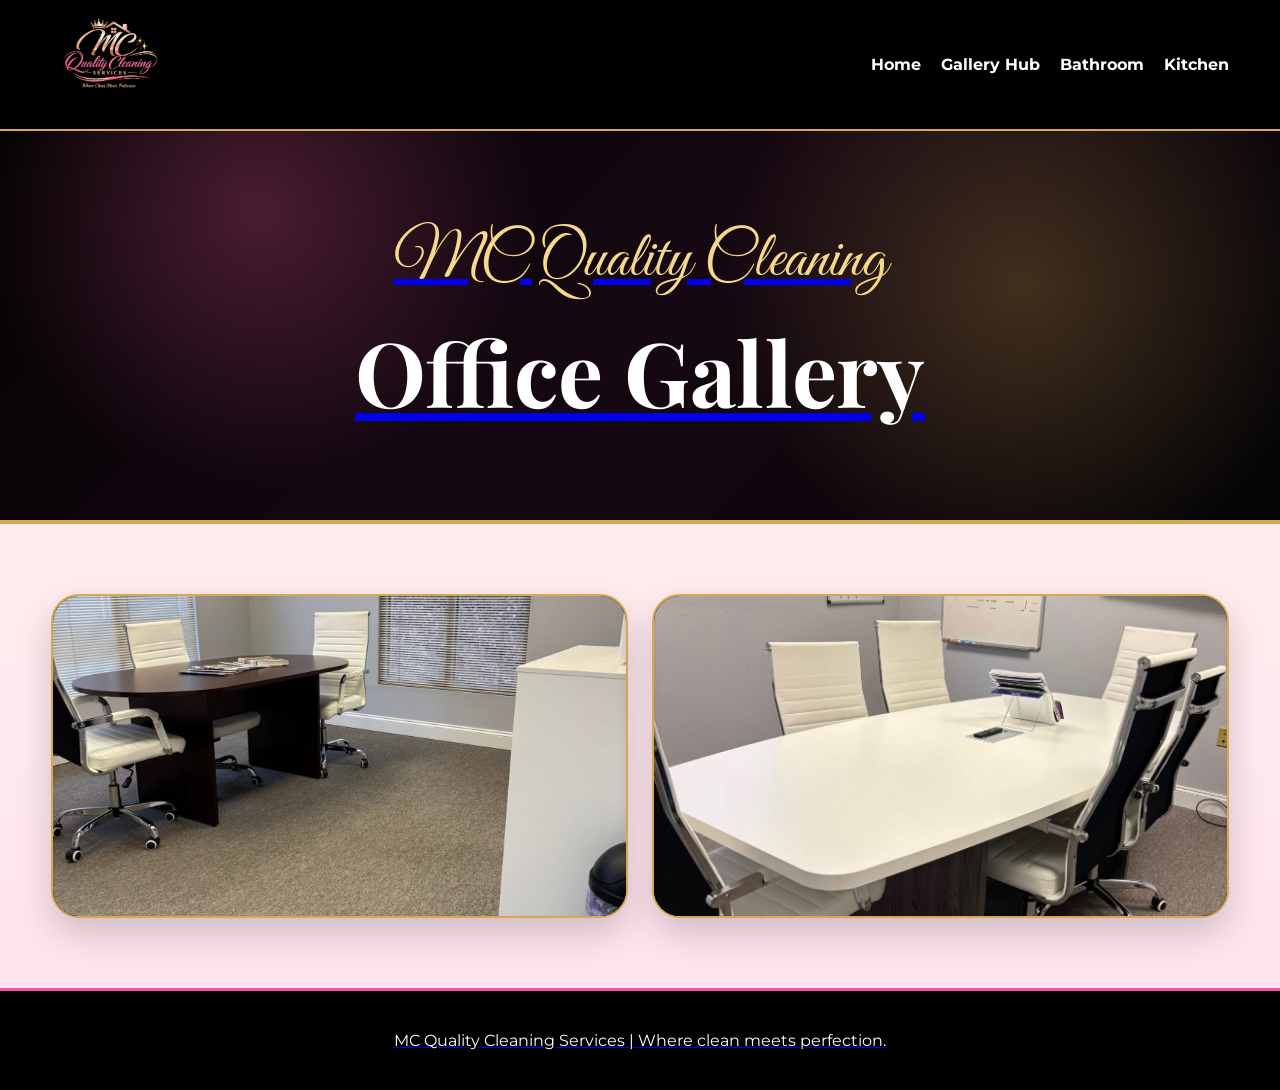
<file: office.html>
<!DOCTYPE html>
<html lang="en">
<head>
  <meta charset="UTF-8" />
  <meta name="viewport" content="width=device-width, initial-scale=1.0" />

  <title>Office Gallery | MC Quality Cleaning</title>

  <link rel="preconnect" href="https://fonts.googleapis.com">
  <link rel="preconnect" href="https://fonts.gstatic.com" crossorigin>
  <link href="https://fonts.googleapis.com/css2?family=Great+Vibes&family=Playfair+Display:wght@600;700;800&family=Montserrat:wght@400;600;700;800;900&display=swap" rel="stylesheet">

  <style>

    :root {
      --black: #030303;
      --pink: #f05a9d;
      --rose: #ff9ac8;
      --gold: #d7a84f;
      --soft-gold: #f7d98d;
      --cream: #fff7ed;
      --white: #ffffff;
      --blush: #ffe1ef;
    }

    * {
      margin: 0;
      padding: 0;
      box-sizing: border-box;
    }

    body {
      font-family: "Montserrat", sans-serif;
      background: linear-gradient(180deg, var(--cream), var(--blush));
      color: var(--black);
    }

    .container {
      width: min(1180px, 92%);
      margin: auto;
    }

    .top-bar {
      position: sticky;
      top: 0;
      z-index: 999;
      background: #000;
      border-bottom: 2px solid var(--gold);
    }

    .nav-wrap {
      min-height: 86px;
      display: flex;
      justify-content: space-between;
      align-items: center;
    }

    .brand img {
      width: 120px;
    }

    .nav-menu {
      display: flex;
      align-items: center;
      gap: 20px;
    }

    .nav-menu a {
      color: var(--white);
      text-decoration: none;
      font-weight: 700;
    }

    .nav-menu a:hover {
      color: var(--rose);
    }

    .hero-gallery {
      padding: 90px 0;
      text-align: center;
      color: var(--white);
      background:
        radial-gradient(circle at 20% 20%, rgba(240,90,157,.28), transparent 26%),
        radial-gradient(circle at 80% 40%, rgba(216,168,79,.25), transparent 28%),
        linear-gradient(135deg, #020202, #160812, #050505);
      border-bottom: 4px solid var(--gold);
    }

    .script-line {
      font-family: "Great Vibes", cursive;
      color: var(--soft-gold);
      font-size: clamp(2.2rem, 5vw, 4rem);
      margin-bottom: 10px;
    }

    h1 {
      font-family: "Playfair Display", serif;
      font-size: clamp(3rem, 7vw, 6rem);
    }

    .gallery-page {
      padding: 70px 0;
    }

    .gallery-grid {
      display: grid;
      grid-template-columns: repeat(2, 1fr);
      gap: 24px;
    }

    .gallery-box {
      overflow: hidden;
      border-radius: 28px;
      border: 2px solid var(--gold);
      box-shadow: 0 16px 35px rgba(0,0,0,.18);
      background: #000;
    }

    .gallery-box img {
      width: 100%;
      height: 320px;
      object-fit: cover;
      display: block;
      transition: transform .4s ease;
    }

    .gallery-box:hover img {
      transform: scale(1.05);
    }

    .footer {
      background: #000;
      color: var(--white);
      padding: 40px 0;
      text-align: center;
      border-top: 3px solid var(--pink);
    }

    @media (max-width: 800px) {
      .gallery-grid {
        grid-template-columns: 1fr;
      }
    }

  </style>
</head>

<body>

<header class="top-bar">
  <div class="container nav-wrap">

    <a href="index.html" class="brand">
      <img src="assets/mc-logo.JPEG">
    </a>

    <nav class="nav-menu">
      <a href="index.html">Home</a>
      <a href="gallery.html">Gallery Hub</a>
      <a href="bathroom.html">Bathroom</a>
      <a href="kitchen.html">Kitchen

  </div>
</header>

<section class="hero-gallery">
  <div class="container">
    <p class="script-line">MC Quality Cleaning</p>
    <h1>Office Gallery</h1>
  </div>
</section>

<section class="gallery-page">
  <div class="container">

    <div class="gallery-grid">

      <div class="gallery-box">
        <img src="assets/IMG_9297.JPEG">
      </div>

      <div class="gallery-box">
        <img src="assets/office/office_2.JPEG">
      </div>

      
  </div>
</section>

<footer class="footer">
  <p>MC Quality Cleaning Services | Where clean meets perfection.</p>
</footer>

</body>
</html>
</file>
